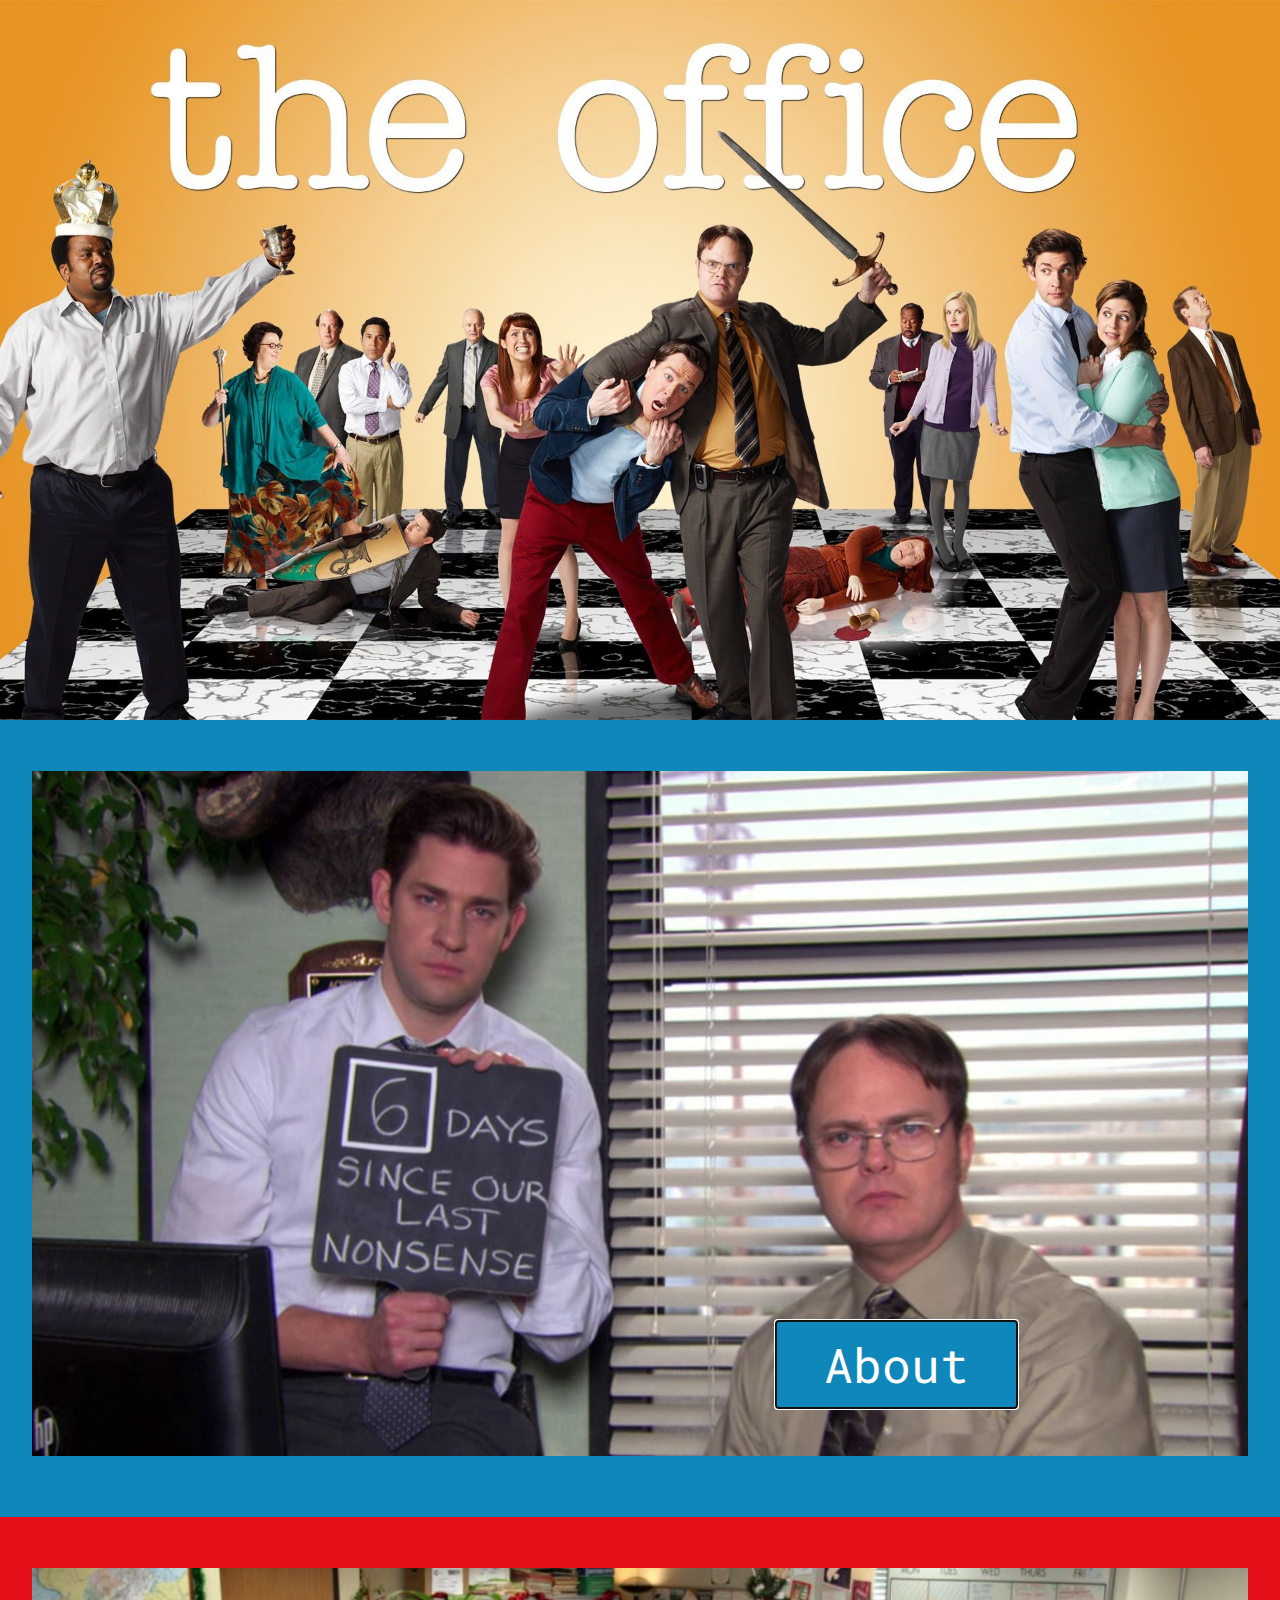
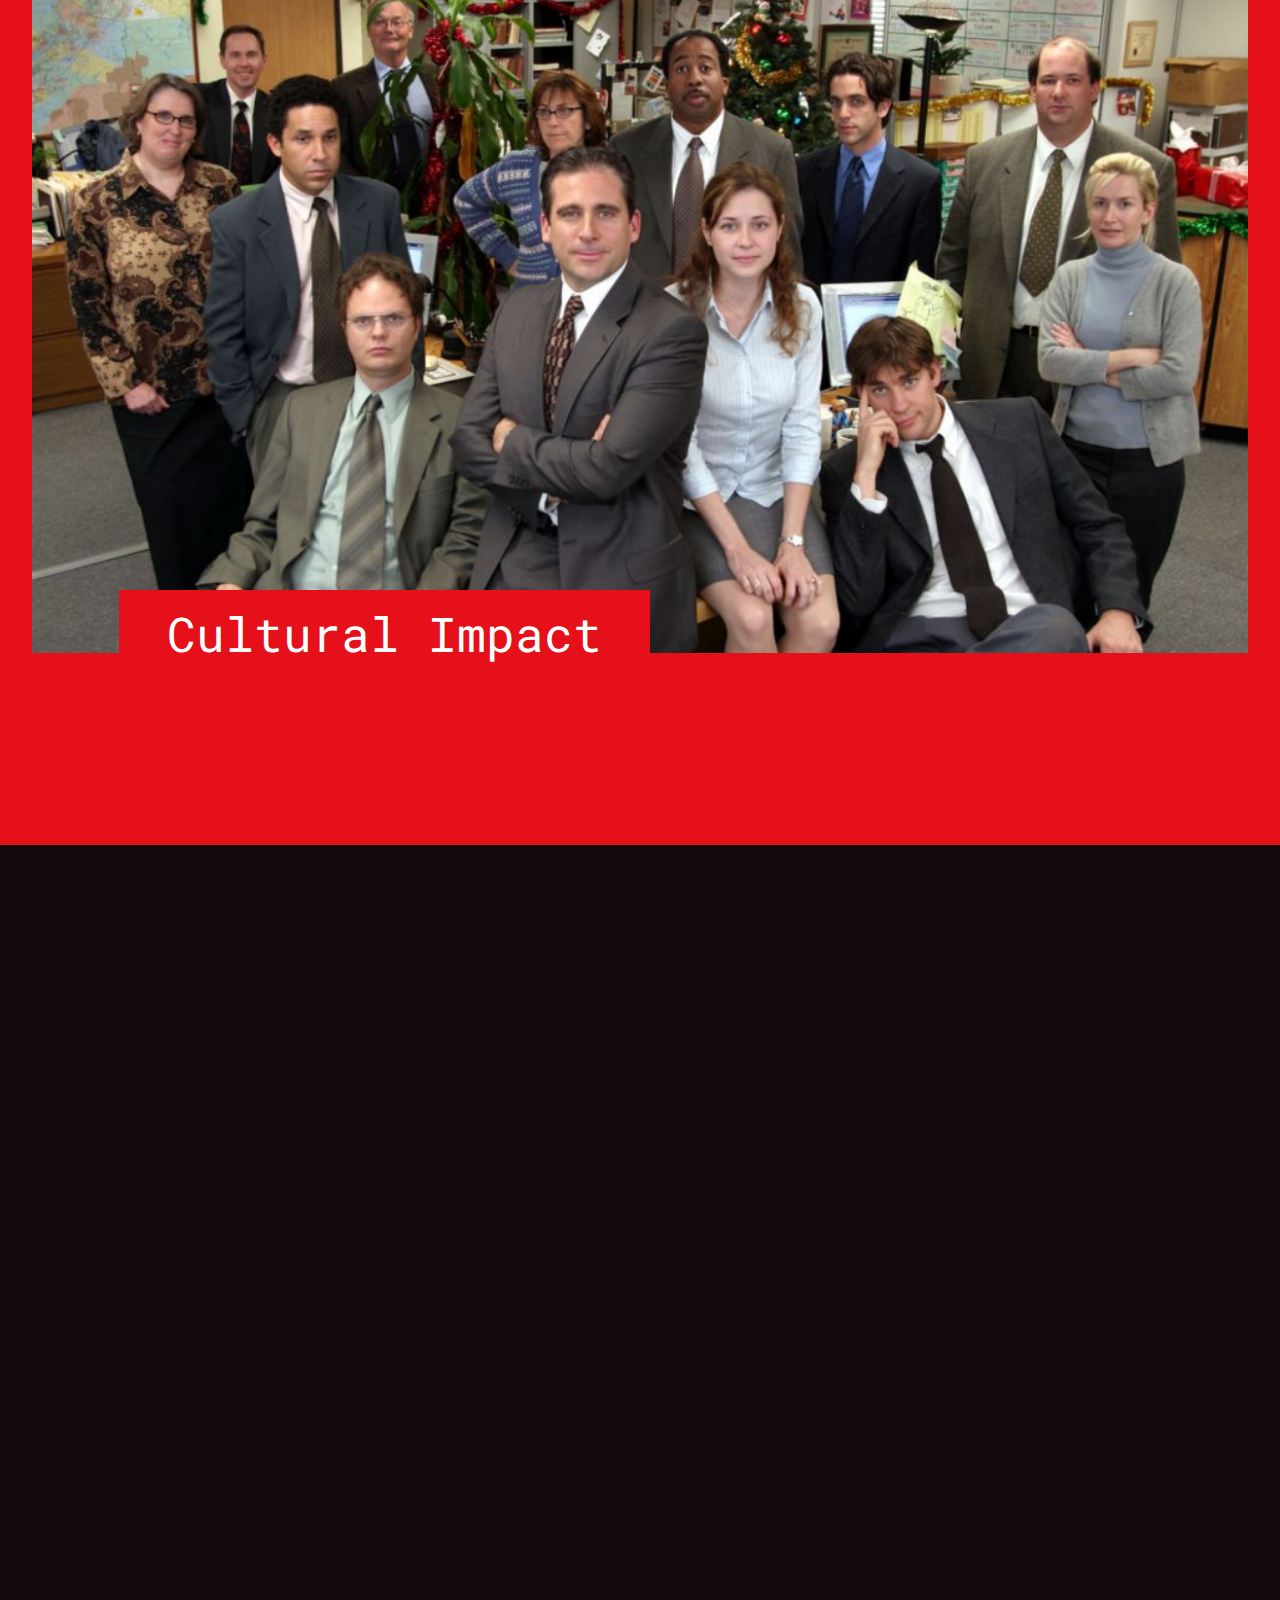
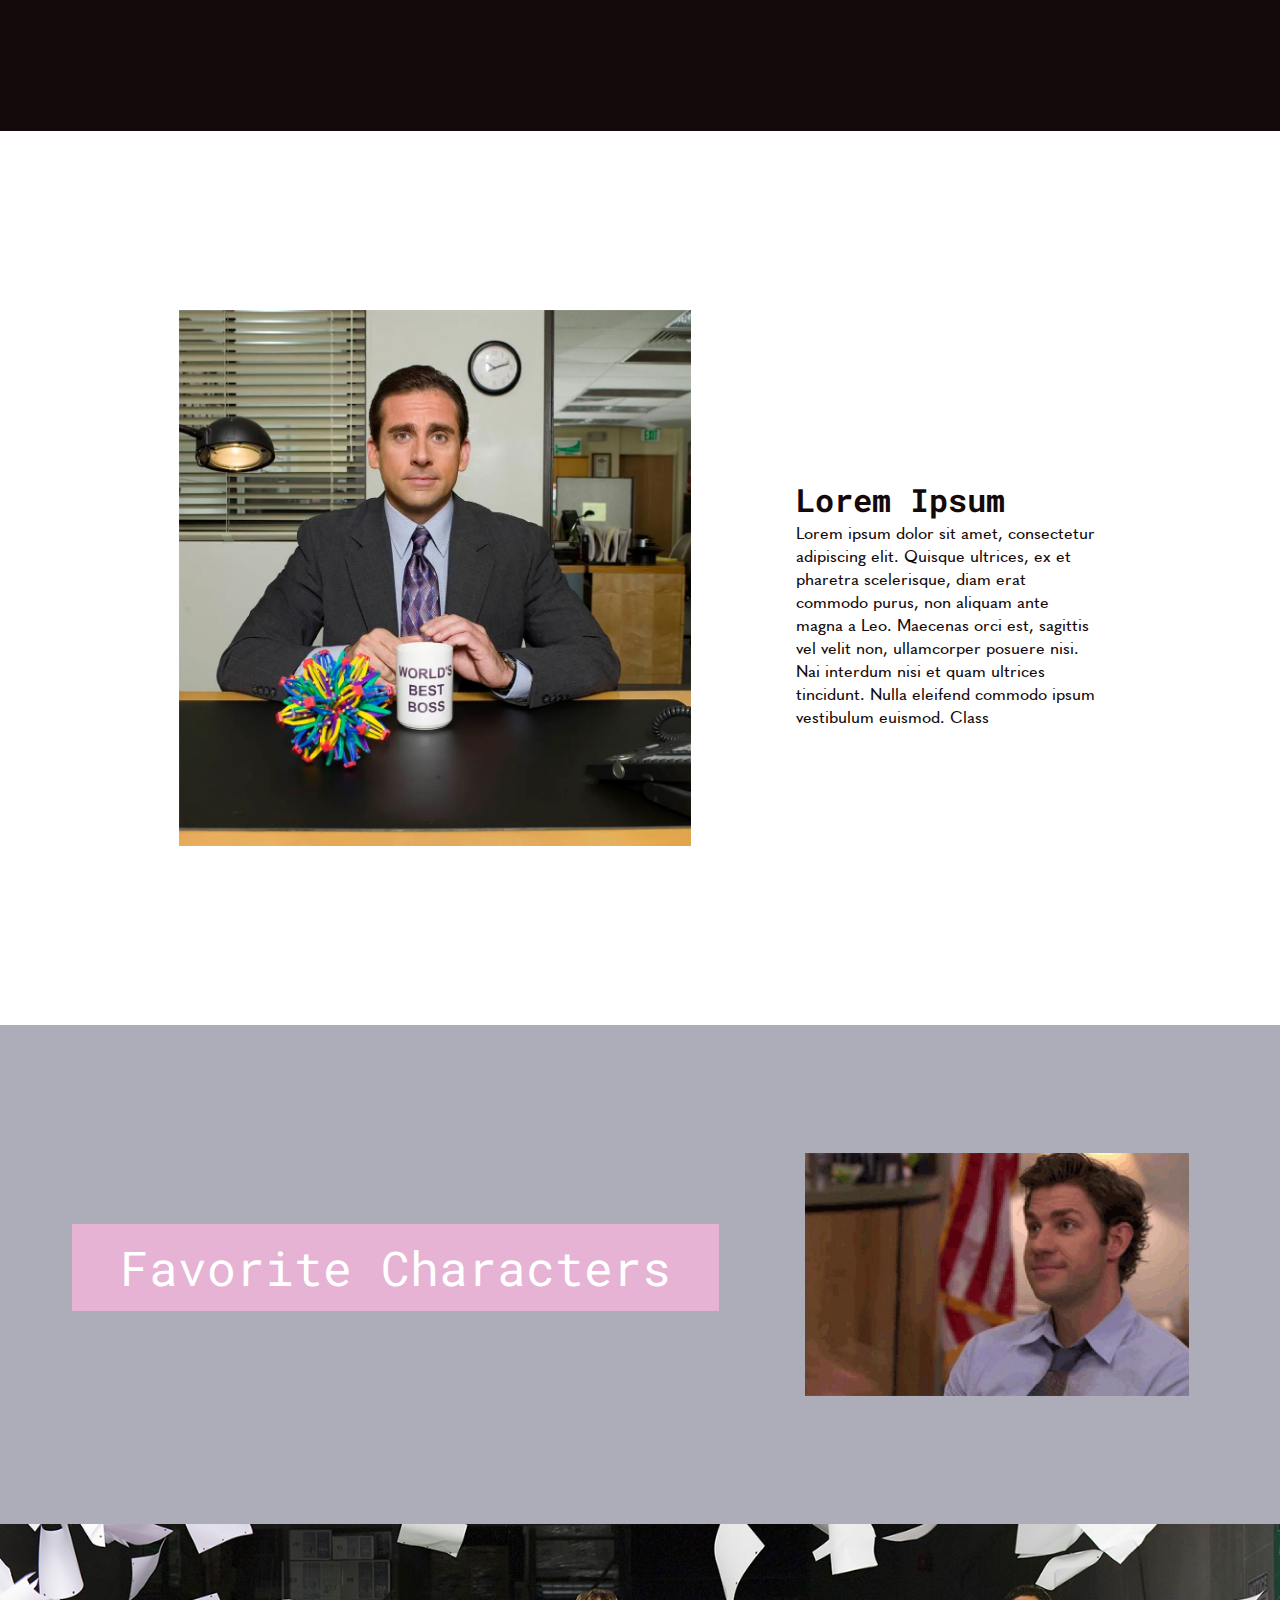
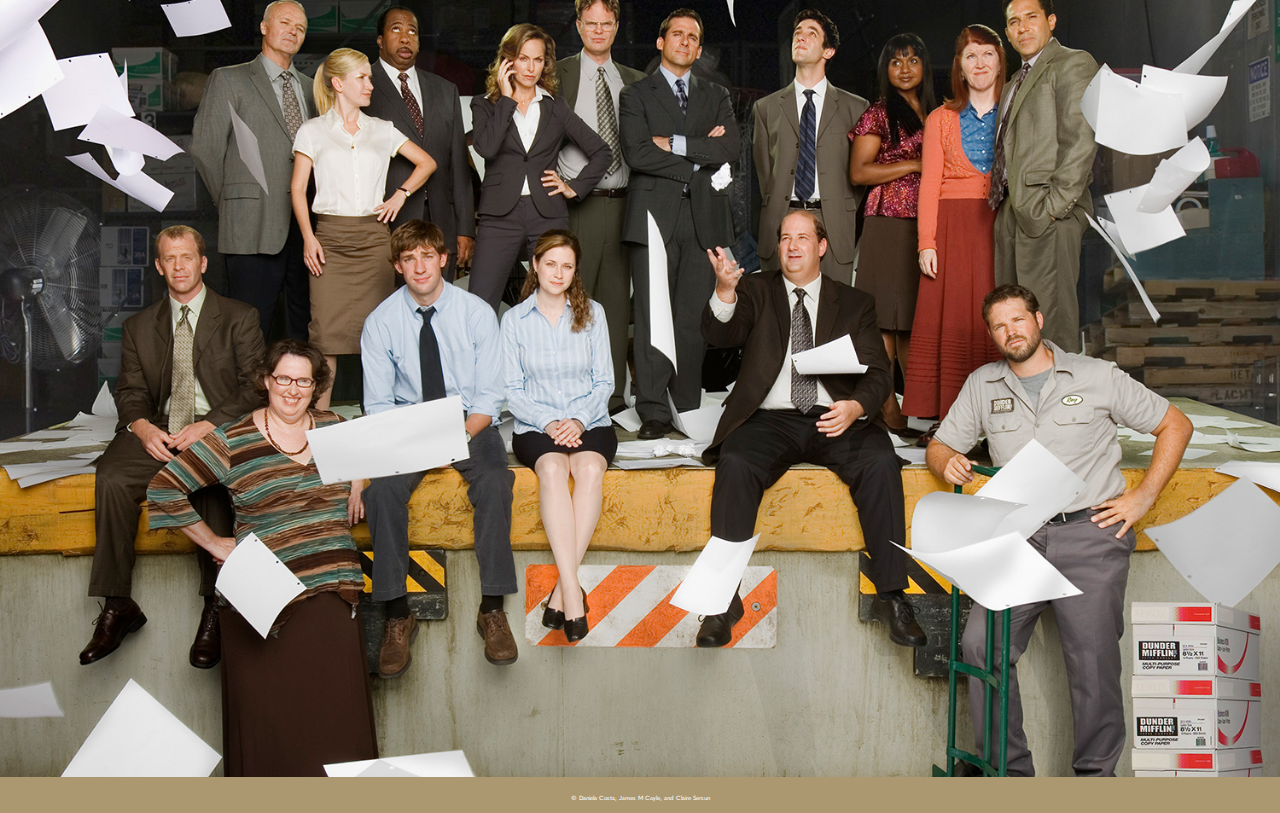
<file: index.html>
<!DOCTYPE html>
<html lang="en">
<head>
    <meta charset="UTF-8">
    <meta http-equiv="X-UA-Compatible" content="IE=edge">
    <meta name="viewport" content="width=device-width, initial-scale=1.0">
    <link rel="preconnect" href="https://fonts.googleapis.com">
    <link rel="preconnect" href="https://fonts.gstatic.com" crossorigin>
    <link href="https://fonts.googleapis.com/css2?family=Roboto+Mono&display=swap" rel="stylesheet">
    <link rel="stylesheet" href="styles/homepage.css">
    <title>The Office</title>
</head>
<body class="body">
    <main class="main">
        <section class="hero">
            <img src="assets/the office banner.jpeg" class="hero__image" alt="The Office Television Show Poster with title and characters on orange background"> 
        </section>
        <nav class="nav">
            <li class="nav__items">
                <ul><a href="pages/About.html" class="nav__link">ABOUT</a></ul>
                <ul><a href="pages/Impact.html" class="nav__link">IMPACT</a></ul>
                <ul><a href="pages/Characters.html" class="nav__link">CHARACTERS</a></ul>
            </li>
        </nav>
        <section class="section1">
            <div class="section1__img__blue"><img src="assets/6-days-since-our-last-nonsense.jpeg" class="section1__img " alt="image of Jim and Dwight with a sign that says: 6 days since our last nonsense"></div>
            <a href="pages/About.html" class="section1__link"><button type="button" autofocus="autofocus" class="section1__button section1__button__blue">About</button></a>
            <div class="section1__img__red"><img src="assets/the-office-nbc.png" class="section1__img" alt="The Office Cast posing in office set with Christmas decorations in the background"></div>
            <a href="pages/Impact.html" class="section1__link"><button type="button" class="section1__button  section1__button__red">Cultural Impact</button></a>
        </section>
        <section class="videosection">
            <iframe class="videosection__video" src="https://www.youtube.com/embed/_mwRGb21tPE" title="YouTube video player" frameborder="0" allow="accelerometer; autoplay; clipboard-write; encrypted-media; gyroscope; picture-in-picture" allowfullscreen></iframe>
        </section>
        <section class="aboutgroupsection">
            <img src="assets/best boss.png" class="aboutgroupsection__img" alt="Micheal&apos;s World&apos;s Best Boss Headshot">
            <div class="aboutgroupsection__text">
            <h1 class="aboutgroupsection__title">Lorem Ipsum</h1>
            <p class="aboutgroupsection__paragraph">Lorem ipsum dolor sit amet, consectetur adipiscing elit. Quisque ultrices, ex et pharetra scelerisque, diam erat commodo purus, non aliquam ante magna a Leo. Maecenas orci est, sagittis vel velit non, ullamcorper posuere nisi. Nai interdum nisi et quam ultrices tincidunt. Nulla eleifend commodo ipsum vestibulum euismod. Class </p>
        </div>
        </section>
        <section class="favcharsection">
            <img src="assets/jim's jazz hands.gif" class="favcharsection__gif" alt="gif of Jim shaking jazz hands">
            <a href="pages/Characters.html" class="favcharsection__link"><button type="button" class="button favcharsection__button">Favorite Characters</button></a>
        </section>
        <section class="characters">
            <img src="assets/cast.jpeg" class="characters__img" alt="Cast of The Office wih papers thrown everywhere">
        </section>
    </main>
   <footer class="footer">
       <p class="footer__text">&copy; Daniela Costa, James M Coyle, and Claire Sersun</p>
   </footer>
</body>
</html>
</file>
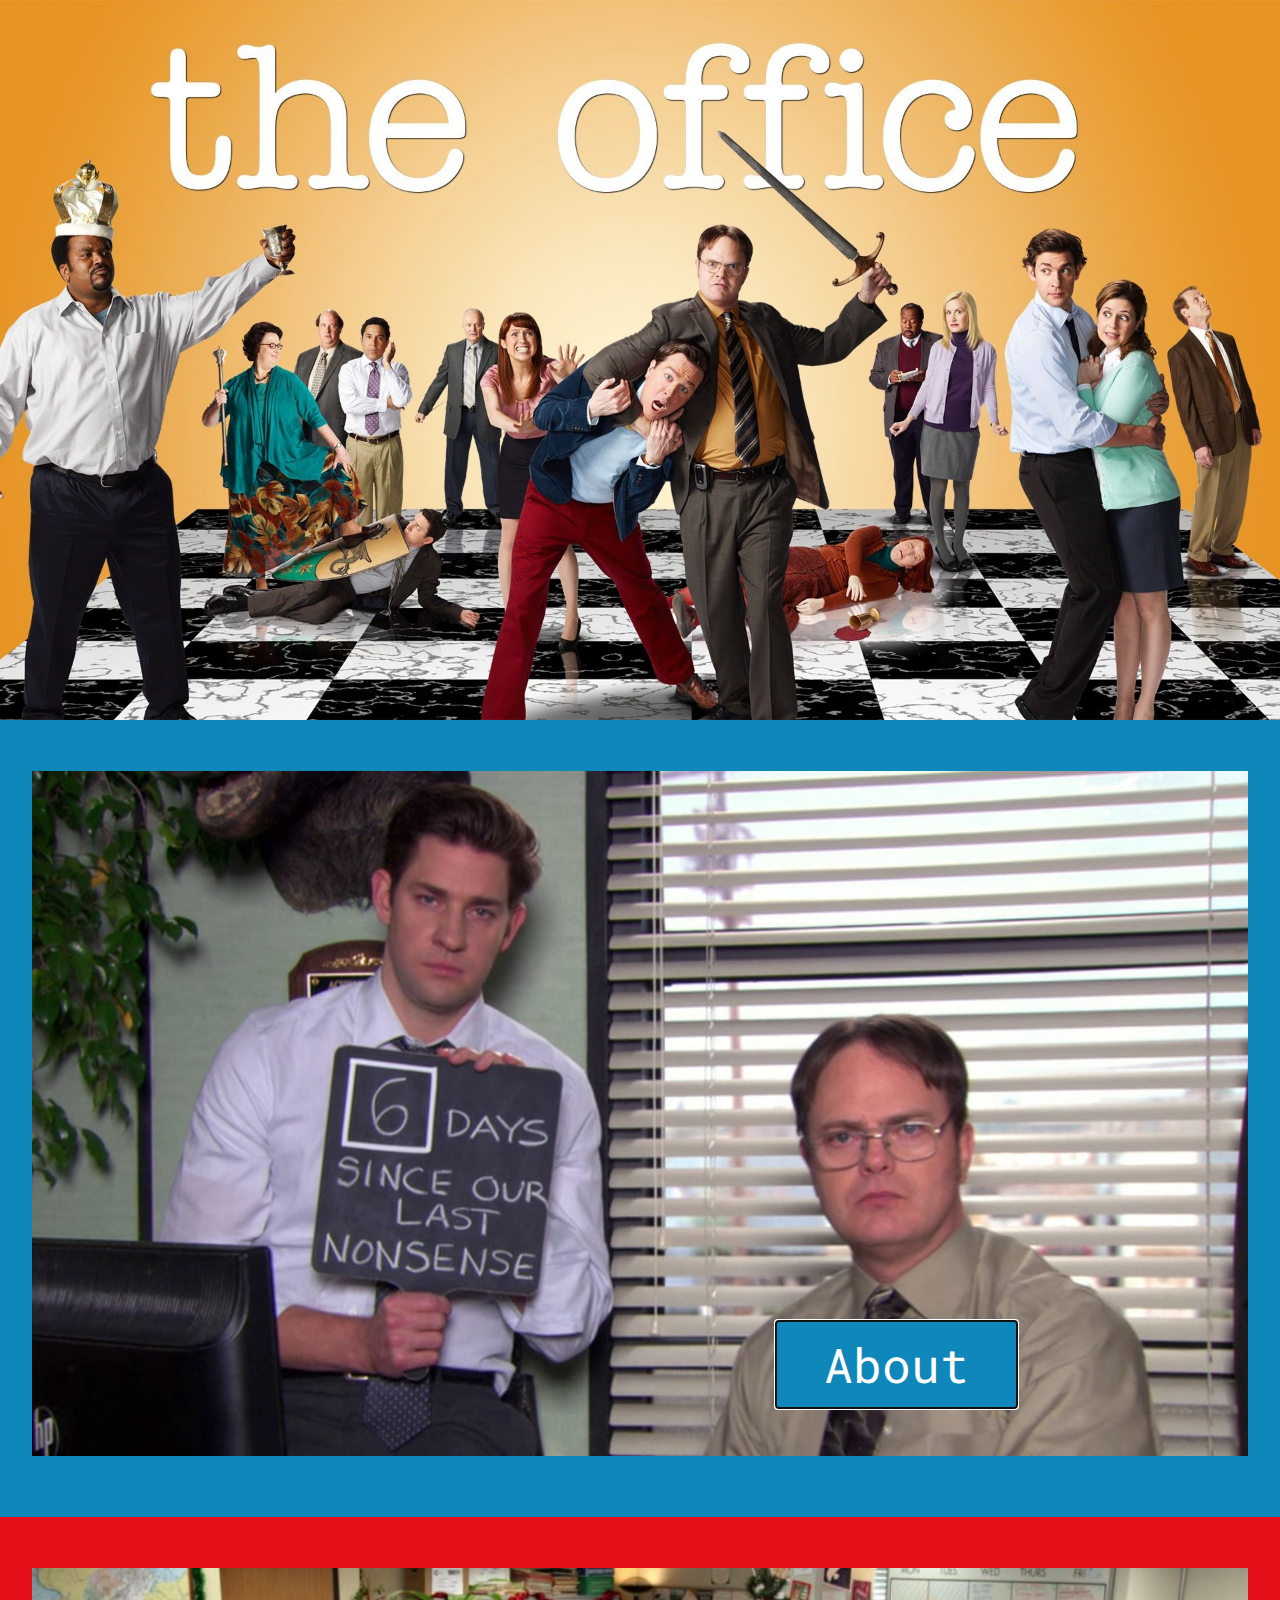
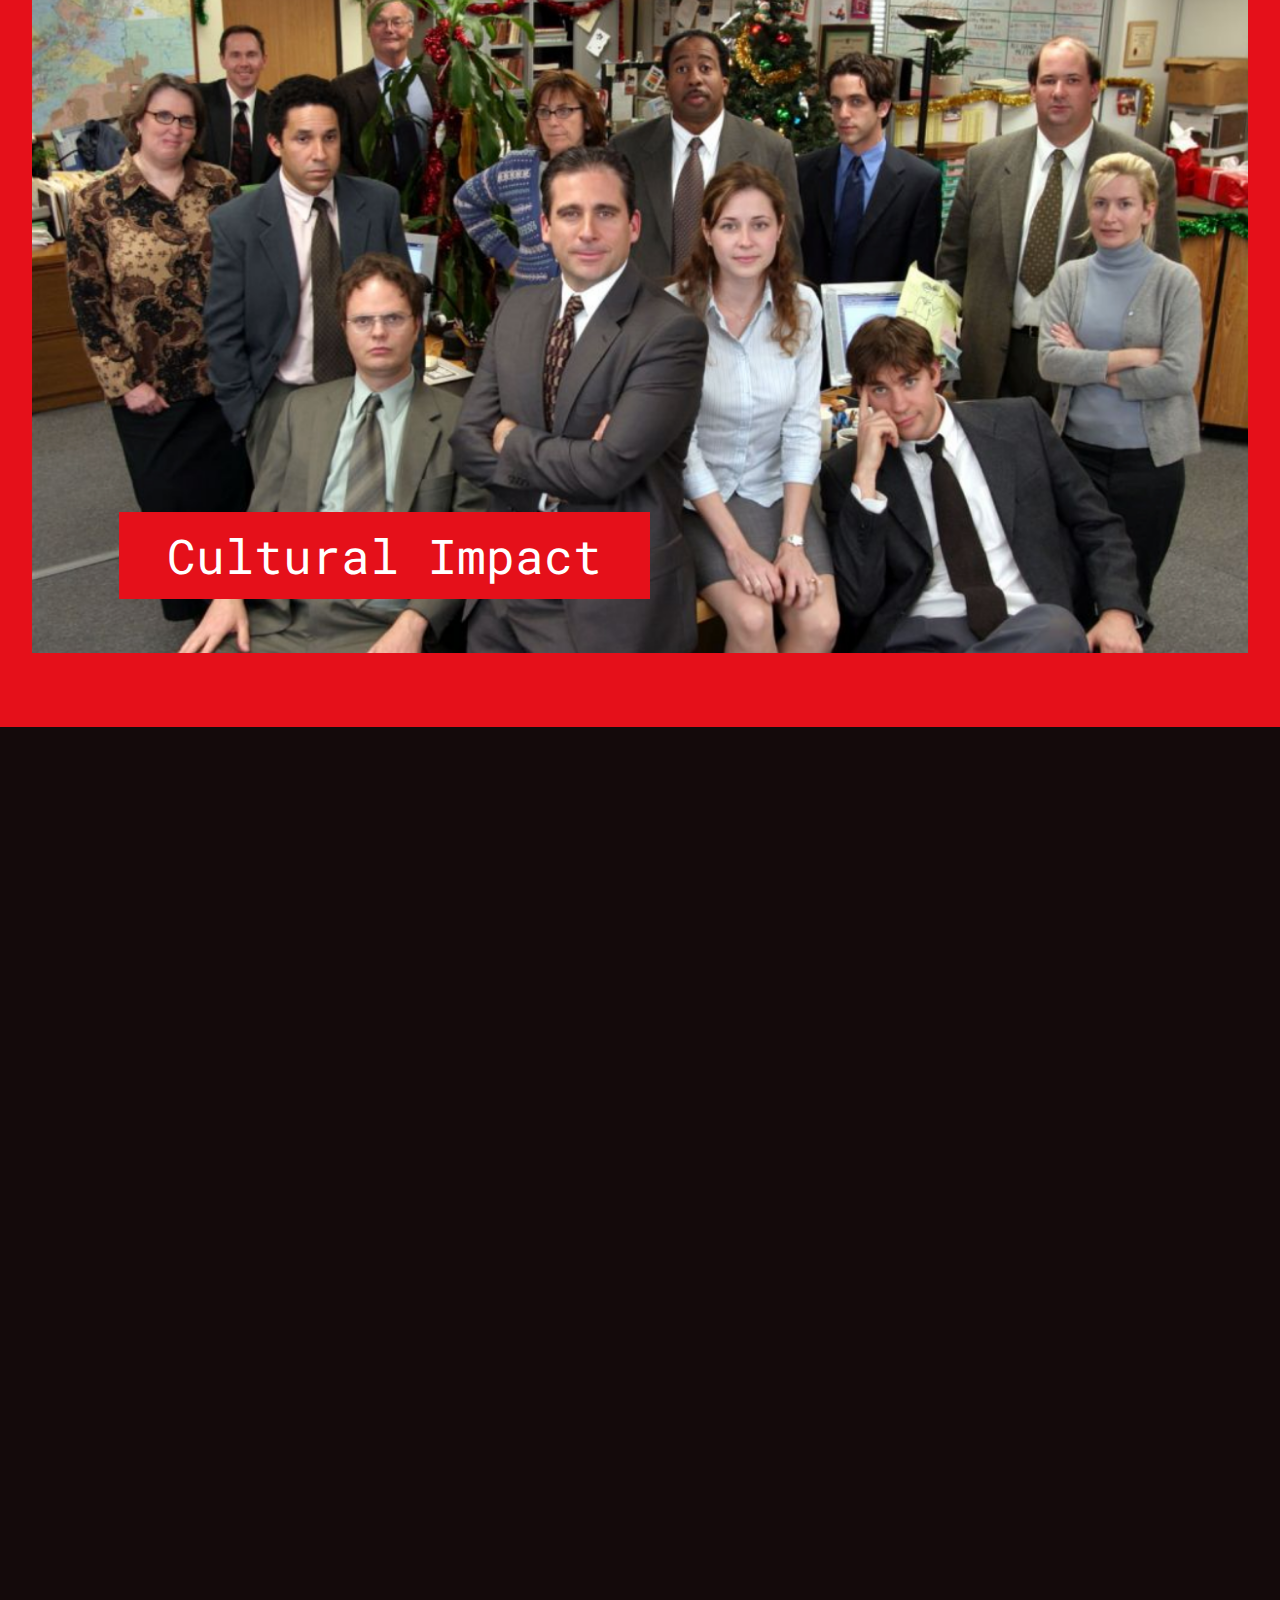
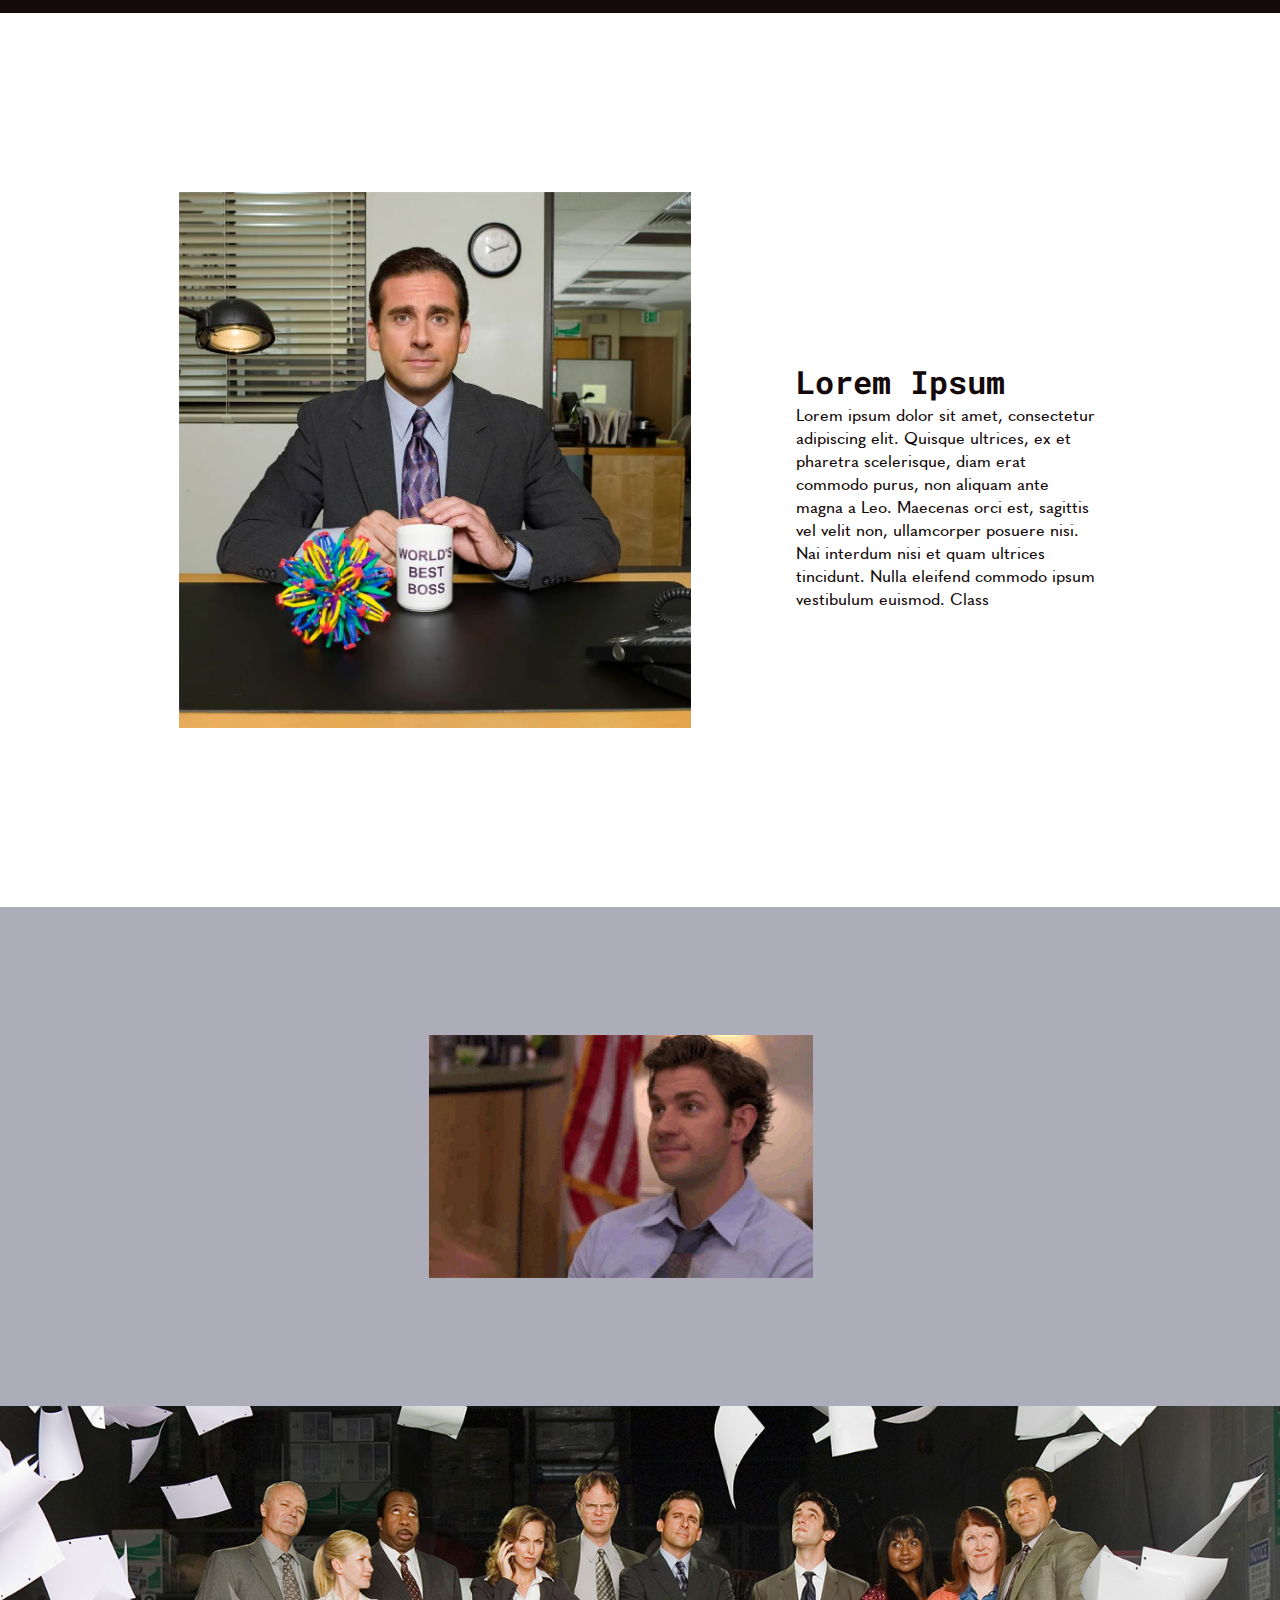
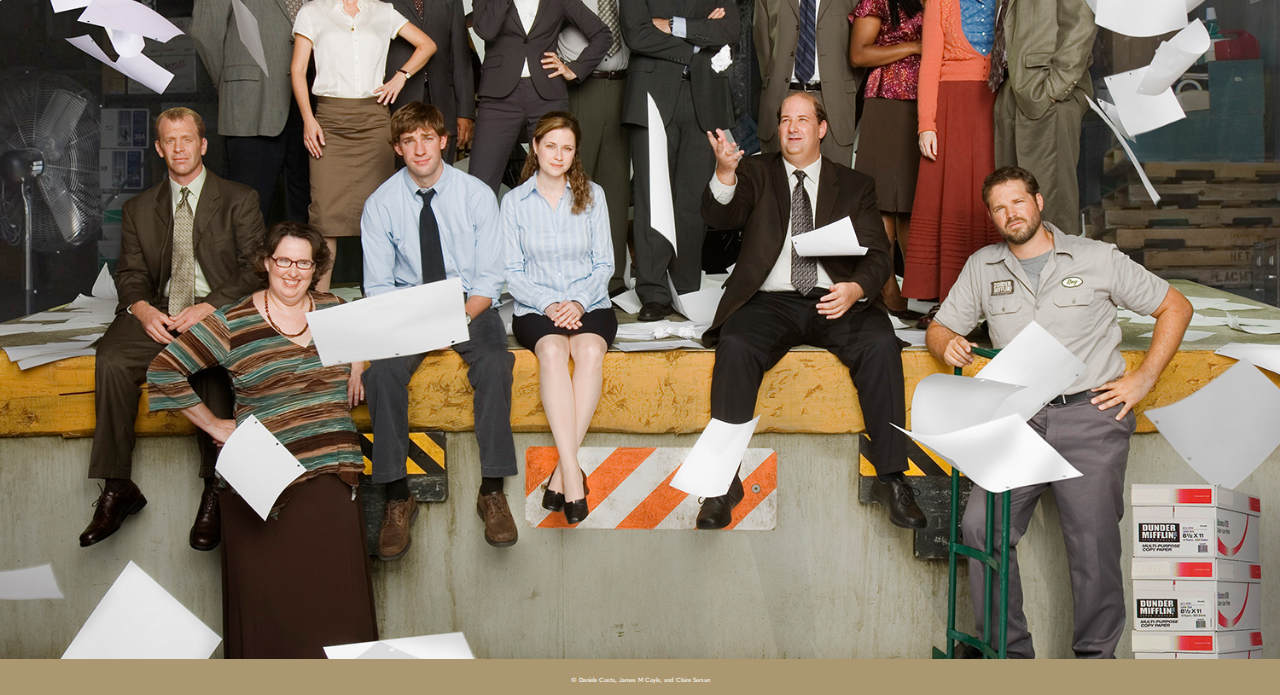
<file: home.html>
<!DOCTYPE html>
<html lang="en">
<head>
    <meta charset="UTF-8">
    <meta http-equiv="X-UA-Compatible" content="IE=edge">
    <meta name="viewport" content="width=device-width, initial-scale=1.0">
    <link rel="preconnect" href="https://fonts.googleapis.com">
    <link rel="preconnect" href="https://fonts.gstatic.com" crossorigin>
    <link href="https://fonts.googleapis.com/css2?family=Roboto+Mono&display=swap" rel="stylesheet">
    <link rel="stylesheet" href="../styles/homepage.css">
    <title>The Office</title>
</head>
<body class="body">
    <main class="main">
        <section class="hero">
            <img src="../assets/the office banner.jpeg" class="hero__image" alt="The Office Television Show Poster with title and characters on orange background"> 
        </section>
        <nav class="nav">
            <li class="nav__items">
                <ul><a href="../pages/About.html" class="nav__link">ABOUT</a></ul>
                <ul><a href="../pages/Impact.html" class="nav__link">IMPACT</a></ul>
            </li>
        </nav>
        <section class="section1">
            <div class="section1__img__blue"><img src="../assets/6-days-since-our-last-nonsense.jpeg" class="section1__img " alt="image of Jim and Dwight with a sign that says: 6 days since our last nonsense"></div>
            <a href="../pages/About.html" class="section1__link"><button type="button" autofocus="autofocus" class="section1__button section1__button__blue">About</button></a>
            <div class="section1__img__red"><img src="../assets/the-office-nbc.png" class="section1__img" alt="The Office Cast posing in office set with Christmas decorations in the background"></div>
            <a href="../pages/Impact.html" class="section1__link"></a><button type="button" class="section1__button  section1__button__red">Cultural Impact</button></a>
        </section>
        <section class="videosection">
            <iframe class="videosection__video" src="https://www.youtube.com/embed/_mwRGb21tPE" title="YouTube video player" frameborder="0" allow="accelerometer; autoplay; clipboard-write; encrypted-media; gyroscope; picture-in-picture" allowfullscreen></iframe>
        </section>
        <section class="aboutgroupsection">
            <img src="../assets/best boss.png" class="aboutgroupsection__img" alt="Micheal&apos;s World&apos;s Best Boss Headshot">
            <div class="aboutgroupsection__text">
            <h1 class="aboutgroupsection__title">Lorem Ipsum</h1>
            <p class="aboutgroupsection__paragraph">Lorem ipsum dolor sit amet, consectetur adipiscing elit. Quisque ultrices, ex et pharetra scelerisque, diam erat commodo purus, non aliquam ante magna a Leo. Maecenas orci est, sagittis vel velit non, ullamcorper posuere nisi. Nai interdum nisi et quam ultrices tincidunt. Nulla eleifend commodo ipsum vestibulum euismod. Class </p>
        </div>
        </section>
        <section class="favcharsection">
            <img src="../assets/jim's jazz hands.gif" class="favcharsection__gif" alt="gif of Jim shaking jazz hands">
        </section>
        <section class="characters">
            <img src="../assets/cast.jpeg" class="characters__img" alt="Cast of The Office wih papers thrown everywhere">
        </section>
    </main>
   <footer class="footer">
       <p class="footer__text">&copy; Daniela Costa, James M Coyle, and Claire Sersun</p>
   </footer>
</body>
</html>
</file>
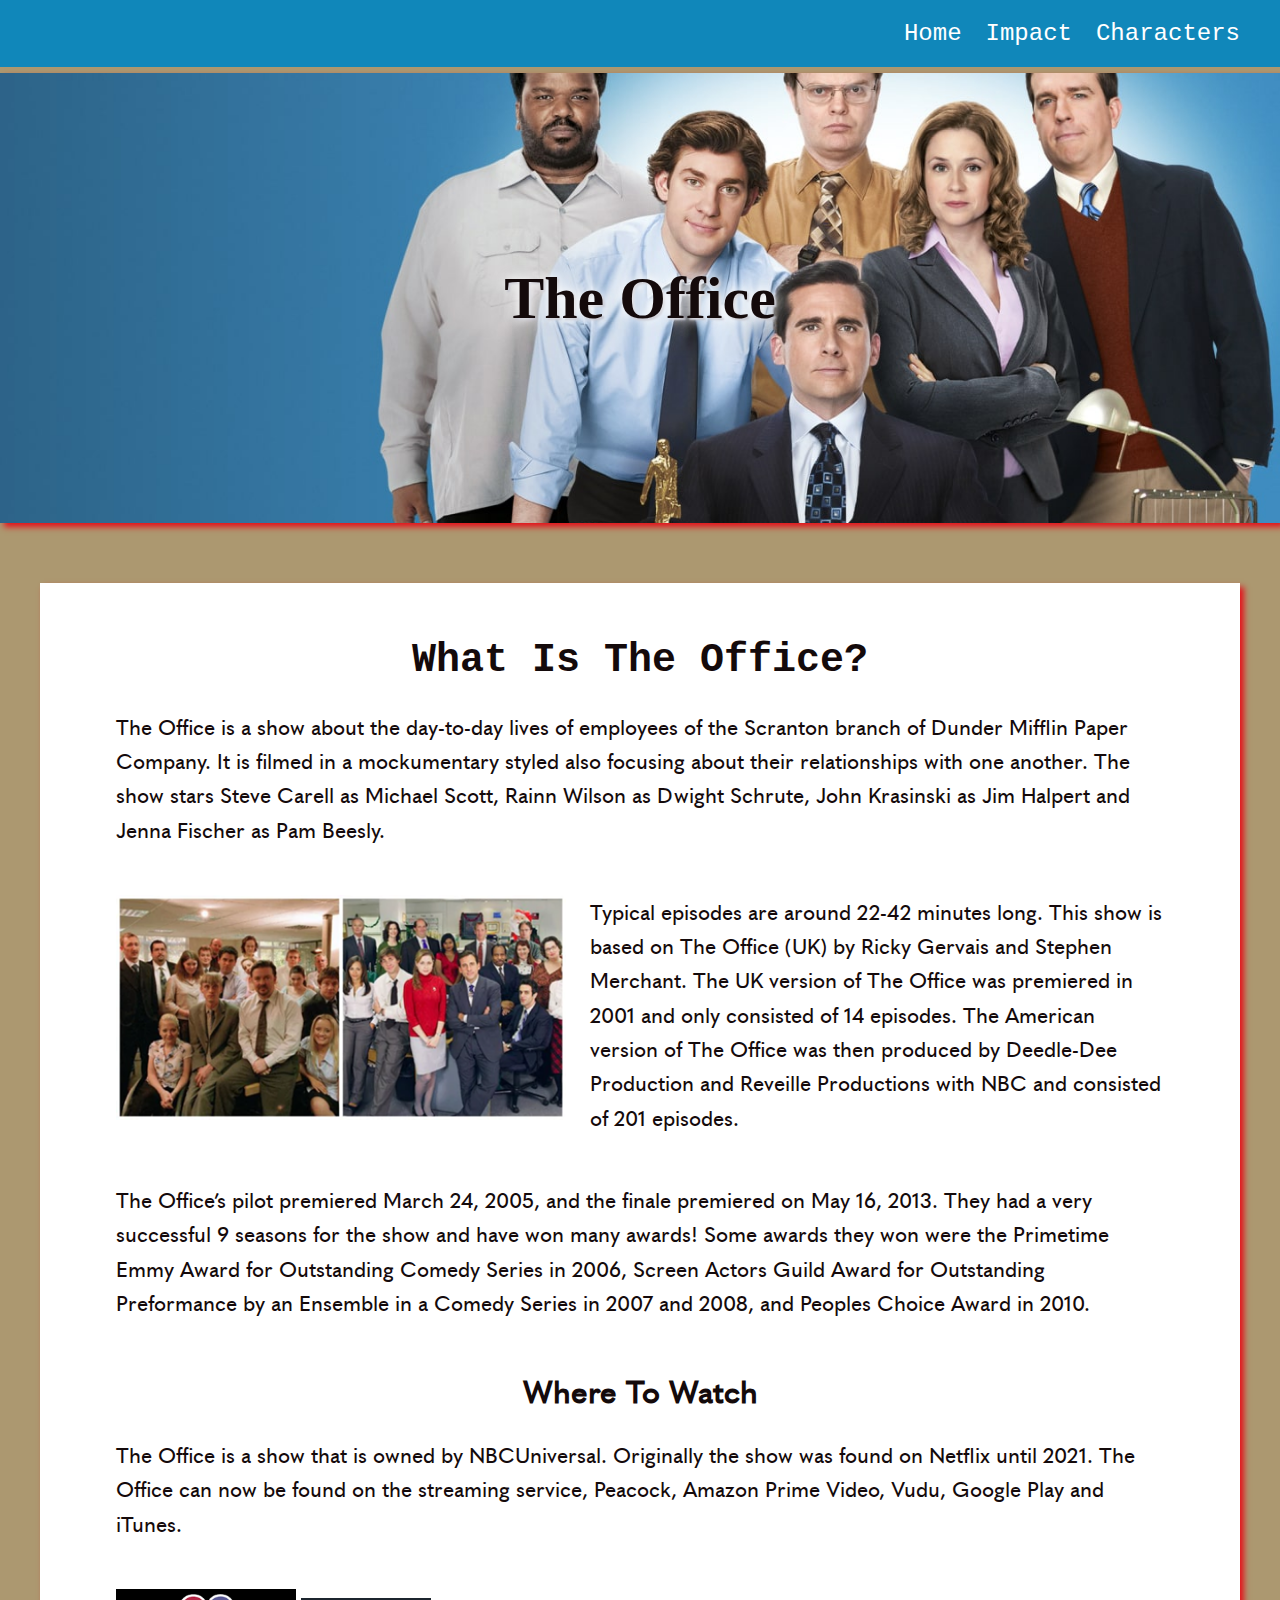
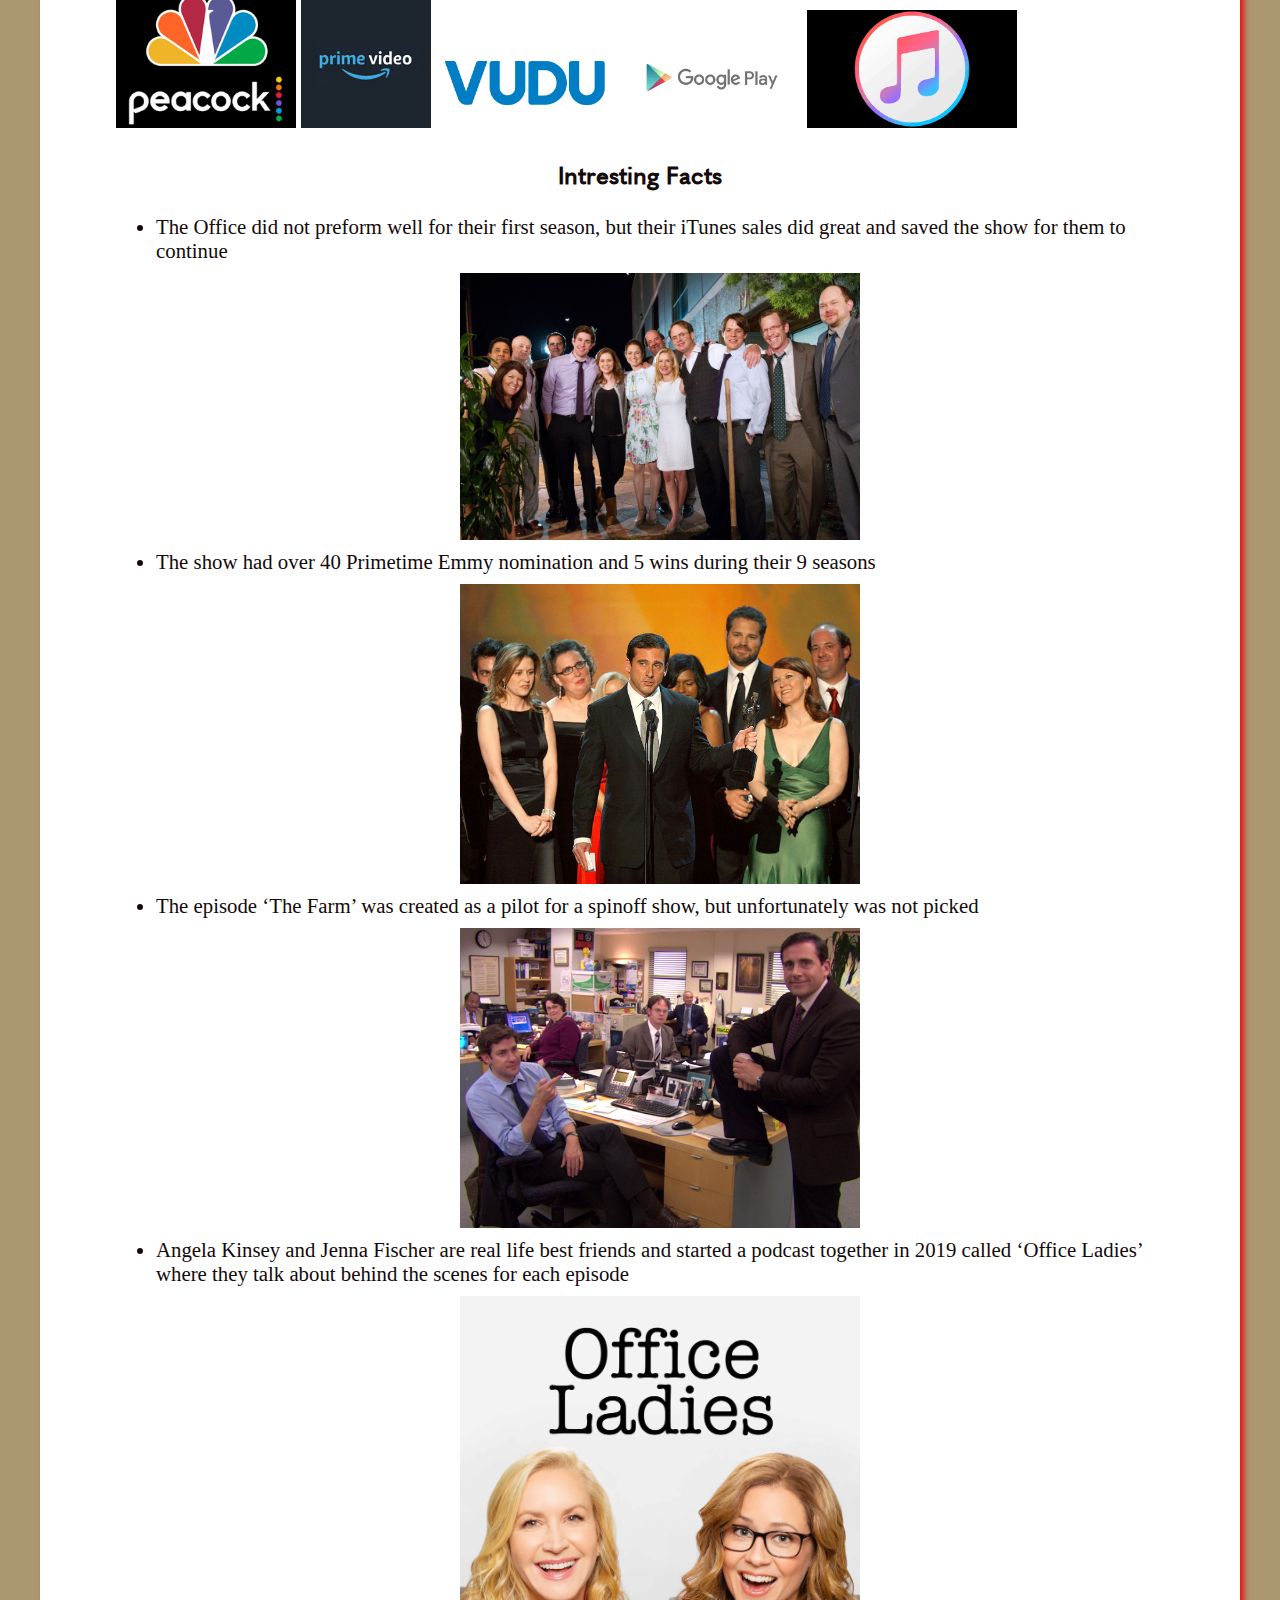
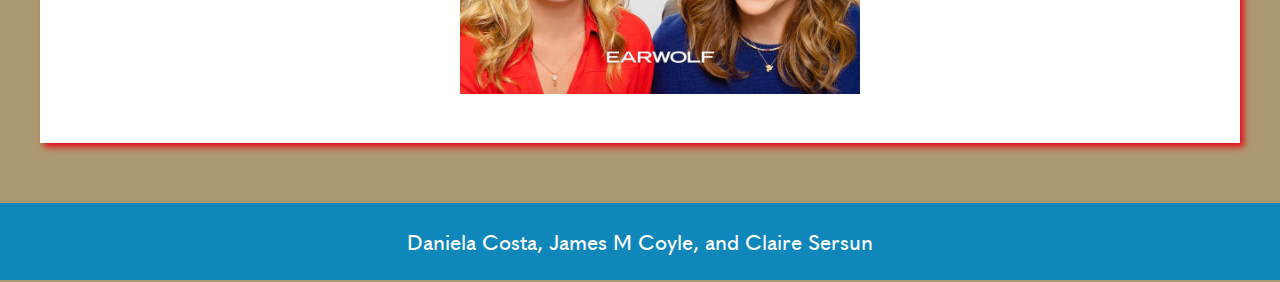
<file: pages/About.html>
<!DOCTYPE html>
<html lang="en">
<head>
  <meta charset="UTF-8">
  <meta http-equiv="X-UA-Compatible" content="IE=edge">
  <meta name="viewport" content="width=device-width, initial-scale=1.0">
  <title>About The Office</title>
  <link rel="preconnect" href="https://fonts.googleapis.com">
  <link rel="preconnect" href="https://fonts.gstatic.com" crossorigin>
  <link href="https://fonts.googleapis.com/css2?family=Roboto:wght@400;900&display=swap" rel="stylesheet">
  <link rel="stylesheet" href="../styles/aboutstyle.css">
</head>
<body class="body">
  <header class="header">
    <nav class="box-sizing nav"> 
      <a href="../index.html" class="link link_header"> Home </a>
      <a href="Impact.html" class="link link_header"> Impact </a> 
      <a href="Characters.html" class="link link_header"> Characters </a>
    </nav>
  </header>
  <main>
    <section class="hero main_section">
        <p class="title">The Office</p>
    </section>
    <article class="box-sizing main_section article">
      <h1 class="main_heading" > What Is The Office?</h1>
        <p class="article_content">The Office is a show about the day-to-day lives of employees of the Scranton branch of Dunder Mifflin Paper Company.  It is filmed in a mockumentary styled also focusing about their relationships with one another. The show stars Steve Carell as Michael Scott, Rainn Wilson as Dwight Schrute, John Krasinski as Jim Halpert and Jenna Fischer as Pam Beesly.</p>
        <img src="../pictures/The Office Comparison.png" alt="The Office Comparison" class="main_img">
        <p class="article_content">Typical episodes are around 22-42 minutes long. This show is based on The Office (UK) by Ricky Gervais and Stephen Merchant. The UK version of The Office was premiered in 2001 and only consisted of 14 episodes. The American version of The Office was then produced by Deedle-Dee Production and Reveille Productions with NBC and consisted of 201 episodes. </p>
        <p class="article_content">The Office’s pilot premiered March 24, 2005, and the finale premiered on May 16, 2013. They had a very successful 9 seasons for the show and have won many awards! Some awards they won were the Primetime Emmy Award for Outstanding Comedy Series in 2006, Screen Actors Guild Award for Outstanding Preformance by an Ensemble in a Comedy Series in 2007 and 2008, and Peoples Choice Award in 2010.</p>
      <h2 class="heading" >Where To Watch</h2>
        <p class="article_content">The Office is a show that is owned by NBCUniversal. Originally the show was found on Netflix until 2021. The Office can now be found on the streaming service, Peacock, Amazon Prime Video, Vudu, Google Play and iTunes.</p>
        <a class="article_image_link" href="https://www.peacocktv.com/stream-tv/the-office" target="_blank"> <img src="../pictures/peacock.png" alt= "Peacock TV" width="180"></a>
        <a class="article_image_link" href="https://www.amazon.com/The-Office-Season-1/dp/B000U7O8LA" target="_blank"> <img src="../pictures/amazon video.jpg" alt="Amazon Video" width="130"></a>   
        <a class="article_image_link" href="https://www.vudu.com/content/movies/details/The-Office-The-Complete-Series-Bundle-/1043933" target="_blank"> <img src="../pictures/vudu.png" alt="Vudu" width="180" ></a>
        <a class="article_image_link" href="https://play.google.com/store/tv/show/The_Office?id=OPYcd4k7ZSQ&hl=en_US&gl=US" target="_blank"> <img src="../pictures/google play.png" alt="GooglePlay" width="180"></a>
        <a class="article_image_link" href="https://itunes.apple.com/us/tv-season/the-office-the-complete-series/id1438674900" target="_blank"> <img src="../pictures/itunes.png" alt="iTunes" width="210"></a>
      <h3 class="heading" >Intresting Facts</h3>
        <ul>
          <li> The Office did not preform well for their first season, but their iTunes sales did great and saved the show for them to continue</li>
          <img class="article_image" src="../pictures/the office cast.jpg" alt="The Office Cast" width="400">
          <li> The show had over 40 Primetime Emmy nomination and 5 wins during their 9 seasons </li>
          <img class="article_image" src="../pictures/the office awards.jpeg" alt="The Office Awards" width="400">
          <li> The episode ‘The Farm’ was created as a pilot for a spinoff show, but unfortunately was not picked </li>
          <img class="article_image" src="../pictures/behind the scenes.webp" alt="The Office Behind the Scene" width="400">
          <li> Angela Kinsey and Jenna Fischer are real life best friends and started a podcast together in 2019 called ‘Office Ladies’ where they talk about behind the scenes for each episode </li>
          <img class="article_image" src="../pictures/Office Ladies.jpg" alt="The Office Ladies" width="400">
        </ul>
    </article>
  </main>
  <footer class="footer"> Daniela Costa, James M Coyle, and Claire Sersun </footer>
</body>
</html>
</file>
<file: styles/homepage.css>
:root {
  --primary-color: #1087ba;
  --text-color: #140a0b;
  --secondary-color: #e89d31;
  --white: #fff;
  --pink: #e6b3d4;
  --gray: #adadba;
  --tan: #ac9870;
  --red: #e5101a;
  --main-font: "Roboto Mono", monospace;
  --second-font: "Quasimoda", sans-serif;
}

@font-face {
  font-family: "Quasimoda";
  src: url(/styles/Quasimoda-Font/quasimoda_medium-webfont.woff) format("woff"),
    url(/styles/Quasimoda-Font/quasimoda_medium-webfont.woff2) format("woff2"),
    url(/styles/Quasimoda-Font/quasimoda-light.otf) format("opentype"),
    url(/styles/Quasimoda-Medium.ttf) format("ttf");
}

.body {
  margin: 0;
  border: 0;
  padding: 0;
  display: flex;
  flex-direction: column;
  align-items: center;
  justify-content: center;
  background-color: var(--secondary-color);
}

.main {
  margin: 0;
  border: 0;
  padding: 0;
  display: flex;
  flex-direction: column;
  align-items: center;
  justify-content: center;
}

.hero {
  display: flex;
  flex-direction: column;
  align-items: center;
  justify-content: center;
}

.hero__image {
  width: 100vw;
}

.nav {
  background-color: var(--tan);
  width: 100vw;
  padding-top: 1.5em;
  padding-bottom: 1.5em;
}

.nav__items {
  display: flex;
  flex-direction: row;
  align-items: center;
  justify-content: center;
}

.nav__link {
  text-decoration: none;
  color: var(--white);
  font-family: var(--main-font);
  margin: 5vw;
  font-size: 1.5em;
}

.section1 {
  background-color: var(--tan);
  display: flex;
  flex-direction: column;
  align-items: center;
  justify-content: center;
  width: 100vw;
  padding-top: 10%;
  padding-bottom: 10%;
}

.section1__img {
  border-radius: 105em;
  width: 80vw;
  z-index: 1;
  height: fit-content;
}

.section1__img__blue {
  border-radius: 105em;
  width: 90vw;
  background-color: var(--primary-color);
  display: flex;
  align-items: center;
  justify-content: center;
}

.section1__button__blue {
  background-color: var(--primary-color);
  color: var(--white);
  transition: color 1s;
  transition: background-color 1s ease-in 0.2s;
}

.section1__button__blue:hover {
  background-color: var(--white);
  color: var(--primary-color);
}

.section1__img__red {
  border-radius: 105em;
  background-color: var(--red);
  width: 90vw;
  display: flex;
  align-items: center;
  justify-content: center;
  margin-top: 10%;
}

.section1__button {
  align-self: center;
  padding-top: 0.25em;
  padding-right: 1em;
  padding-bottom: 0.25em;
  padding-left: 1em;
  font-family: var(--main-font);
  font-size: 1.75em;
  border: 0;
  width: fit-content;
  height: max-content;
  z-index: 2;
  margin-top: -6%;
  margin-bottom: 0;
  margin-right: 0;
  margin-left: 0;
  text-align: center;
}

.section1__button__red {
  background-color: var(--red);
  color: var(--white);
  transition: color 1s;
  transition: background-color 1s ease-in 0.2s;
}

.section1__link {
  text-decoration: none;
  display: flex;
  flex-direction: column;
  justify-content: center;
  align-items: center;
}

.section1__button__red:hover {
  background-color: var(--white);
  color: var(--red);
}

.videosection {
  background-color: var(--text-color);
  display: flex;
  flex-direction: column;
  justify-content: center;
  align-items: center;
  width: 100vw;
  height: auto;
}

.videosection__video {
  margin: 10%;
  width: 80vw;
  height: 60vw;
}

.aboutgroupsection {
  background-color: var(--white);
  display: flex;
  flex-direction: column;
  justify-content: center;
  align-items: center;
  width: 100vw;
}

.aboutgroupsection__img {
  padding: 8%;
  margin-top: 10%;
  width: 60vw;
  height: auto;
  animation-name: frame;
  animation-duration: 15s;
  animation-iteration-count: infinite;
  animation-direction: alternate;
}

.aboutgroupsection__title {
  color: var(--text-color);
  font-family: var(--main-font);
  font-size: 2em;
  padding-left: 13%;
  padding-top: 10%;
  padding-bottom: 0%;
  margin: 0;
  align-self: flex-start;
}

.aboutgroupsection__paragraph {
  color: var(--text-color);
  font-family: var(--second-font);
  font-size: 1em;
  padding-right: 13%;
  padding-left: 13%;
  margin: 0;
  margin-bottom: 10%;
}

.favcharsection {
  background-color: var(--gray);
  display: flex;
  flex-direction: column;
  justify-content: center;
  align-items: center;
  width: 100vw;
  padding-top: 10%;
  padding-bottom: 10%;
}

.favcharsection__gif {
  width: 75vw;
  display: flex;
  align-items: center;
  justify-content: center;
}

.favcharsection__button {
  font-family: var(--main-font);
  background-color: var(--pink);
  color: var(--white);
  padding-top: 0.25em;
  padding-right: 1em;
  padding-bottom: 0.25em;
  padding-left: 1em;
  font-size: 1.5em;
  border: 0;
  width: min-content;
  height: max-content;
  z-index: 2;
  margin-top: -6%;
  margin-bottom: 0;
  margin-right: 0;
  margin-left: 0;
  text-align: center;
  transition: color 1s;
  transition: background-color 1s ease-in 0.2s;
}

.favcharsection__button:hover {
  background-color: var(--white);
  color: var(--pink);
}

.favcharsection__link {
  text-decoration: none;
  z-index: 2;
  color: var(--white);
}

.characters {
  height: min-content;
  background-color: var(--tan);
  width: 100vw;
}

.characters__img {
  width: 100vw;
  height: auto;
}

.footer {
  background-color: var(--tan);
  width: 100vw;
  height: 2em;
  display: flex;
  flex-direction: column;
  justify-content: center;
  align-items: center;
}

.footer__text {
  color: var(--white);
  font-size: 0.25em;
  font-family: var(--second-font);
}

@keyframes frame {
  from {
    background-color: var(--text-color);
  }
  to {
    background-color: var(--secondary-color);
  }
}

@media screen and (min-width: 768px) {
  .section1 {
    flex-direction: row;
    flex-wrap: wrap;
    justify-content: space-around;
    align-items: center;
  }

  .section1__img {
    width: 40vw;
  }

  .section1__img__blue {
    width: 44vw;
  }

  .section1__img__red {
    width: 44vw;
  }

  .favcharsection__button {
    font-size: 2em;
    width: max-content;
    margin-top: -2%;
  }
}

@media screen and (min-width: 1280px) {
  .section1 {
    flex-direction: column;
    flex-wrap: wrap;
    padding: 0;
  }

  .section1__img {
    width: 95vw;
    height: auto;
    border-radius: 0;
  }

  .section1__img__blue {
    width: 100vw;
    padding-top: 4%;
    padding-bottom: 5%;
    border-radius: 0;
  }

  .section1__img__red {
    width: 100vw;
    padding-top: 4%;
    padding-bottom: 17%;
    border-radius: 0;
    margin-top: 8.5%;
  }

  .section1__link {
    margin-top: -12%;
  }

  .section1__button__blue {
    margin-left: 40vw;
  }

  .section1__button__red {
    margin-right: 40vw;
    margin-top: -16%;
  }

  .section1__button {
    font-size: 3em;
  }

  .videosection {
    margin-top: 10%;
  }

  .videosection__video {
    height: 70vh;
  }

  .aboutgroupsection {
    flex-direction: row;
    justify-content: center;
    align-items: center;
    padding-bottom: 10%;
    padding-top: 0;
  }

  .aboutgroupsection__img {
    width: 40vw;
    padding: 4%;
    margin-left: 10%;
  }

  .aboutgroupsection__text {
    align-self: flex-end;
    justify-self: space-around;
    padding-bottom: 10%;
    margin-right: 10%;
  }

  .favcharsection {
    flex-direction: row-reverse;
    justify-content: space-around;
    align-items: center;
  }

  .favcharsection__gif {
    width: 30vw;
    margin-right: 3%;
  }

  .favcharsection__button {
    margin-left: 3%;
    font-size: 3em;
  }
}

@media screen and (max-width: 1280px) {
  .nav {
    display: none;
  }
}
</file>
<file: styles/aboutstyle.css>
:root {
  --primary-color: #1087ba;
  --text-color: #140a0b;
  --secondary-color: #e89d31;
  --white: #fff;
  --pink: #e6b3d4;
  --gray: #adadba;
  --tan: #ac9870;
  --red: #e5101a; 
  --main-font: "Roboto Mono", monospace;
  --second-font: "Quasimoda", sans-serif;
}

@font-face {
  font-family: "Quasimoda";
  src: url(/styles/Quasimoda-Font/quasimoda_medium-webfont.woff) format("woff"),
    url(/styles/Quasimoda-Font/quasimoda_medium-webfont.woff2) format("woff2"),
    url(/styles/Quasimoda-Font/quasimoda-light.otf) format("opentype"),
    url(/styles/Quasimoda-Medium.ttf) format("ttf");
}

.body {
  margin: 0;
  font-size: 1.3rem;
  color: var(--text-color);
  display: flex;
  flex-direction: column;
  min-height: 100vh;
  background-color: var(--tan);
}

.main_heading {
  font-size: 2.5rem;
  text-align: center;
  font-family: var(--main-font);
}

.heading {
  text-align: center;
  font-family: var(--second-font);
}

.link {
  text-decoration: none;
  margin-left: auto;
  font-family: var(--main-font);
}

.link:hover {
  color: var(--secondary-color);
}

/* header link animations! */
.link {
  position: relative;
}

.link::after {
  content: "";
  position: absolute;
  width: 100%;
  transform: scaleX(0);
  height: 2px;
  bottom: 0;
  left: 0;
  background-color: var(--secondary-color);
  transform-origin: bottom right;
  transition: transform 0.25s ease-out;
}

.link:hover::after {
  transform: scaleX(1);
  transform-origin: bottom left;
}
/* end header link animations */

.header {
  background-color: var(--primary-color);
  padding: 20px 0;
  border-bottom: var(--tan) 6px solid;
}

.link_header {
  font-size: 1.5rem;
  color: var(--white);
}

.box-sizing {
  max-width: 1200px;
  margin: 0 auto;
  box-sizing: border-box;
}

.nav {
  display: flex;
}

.link_header:not(:first-of-type) {
  margin-left: 24px;
}

.main_section {
  margin-bottom: 60px;
  box-shadow: 4px 4px 6px var(--red);
  background-color: var(--white);
}

.hero {
  height: 450px;
  background-size: cover;
  background-position: center;
  display: flex;
  flex-direction: column;
  justify-content: space-evenly;
  align-items: center;
  text-align: center;
  background-image: url(../pictures/The\ Office\ Heading.jpg);
}

.title {
  font-size: 60px;
  font-weight: 700;
  text-shadow: var(--white) 0px 0px 10px, var(--white) 0px 0px 20px,
    var(--gray) 2px 2px 2px;
  padding: 0 48px;
  margin: 0;
  transition: all 0.6s ease-out;
}

.title:hover,
.title:focus{
  background-color: var(--red);
}

.article {
  padding: 28px 76px;
}

.article_image_link {
  display: inline-flex;
  justify-content: center;
  align-items: center;
}

.article_image {
  margin: 10px auto;
  display: flex;
}

.article_content {
  line-height: 1.65;
  margin-bottom: 48px;
  font-family: var(--second-font);
}

.main_img {
  float: left;
  width: 450px;
  height: auto;
  margin-right: 24px;
  margin-bottom: 6px;
}

.footer {
  margin-top: auto;
  background-color: var(--primary-color);
  text-align: center;
  padding: 24px 0;
  color: var(--white);
  font-family: var(--second-font);
}

@media screen and (max-width: 545px) {
  .link {
    flex-direction: column;
    align-items: center;
    margin: auto;
    font-size: 20px;
  }

  main > article {
    padding: 10px;
    margin-bottom: 10px;
  }

  .main_img {
    max-width: 320px;
    float: none;
    margin: 0 auto;
    display: block;
  }

  .article_image_link {
    max-width: 150px;
    float: none;
    margin: 0 auto;
    display: block;
  }

  .title {
    font-size: 30px;
  }

  .article_image {
    max-width: 200px;
    float: none;
    margin: 0 auto;
    display: block;
  }

  section.hero {
    margin-bottom: 20px;
  }
}

@media screen and (max-width: 1069px) {
  .article_image_link {
    max-width: 150px;
    float: none;
    margin: 0 auto;
    display: block;
  }
}
</file>
